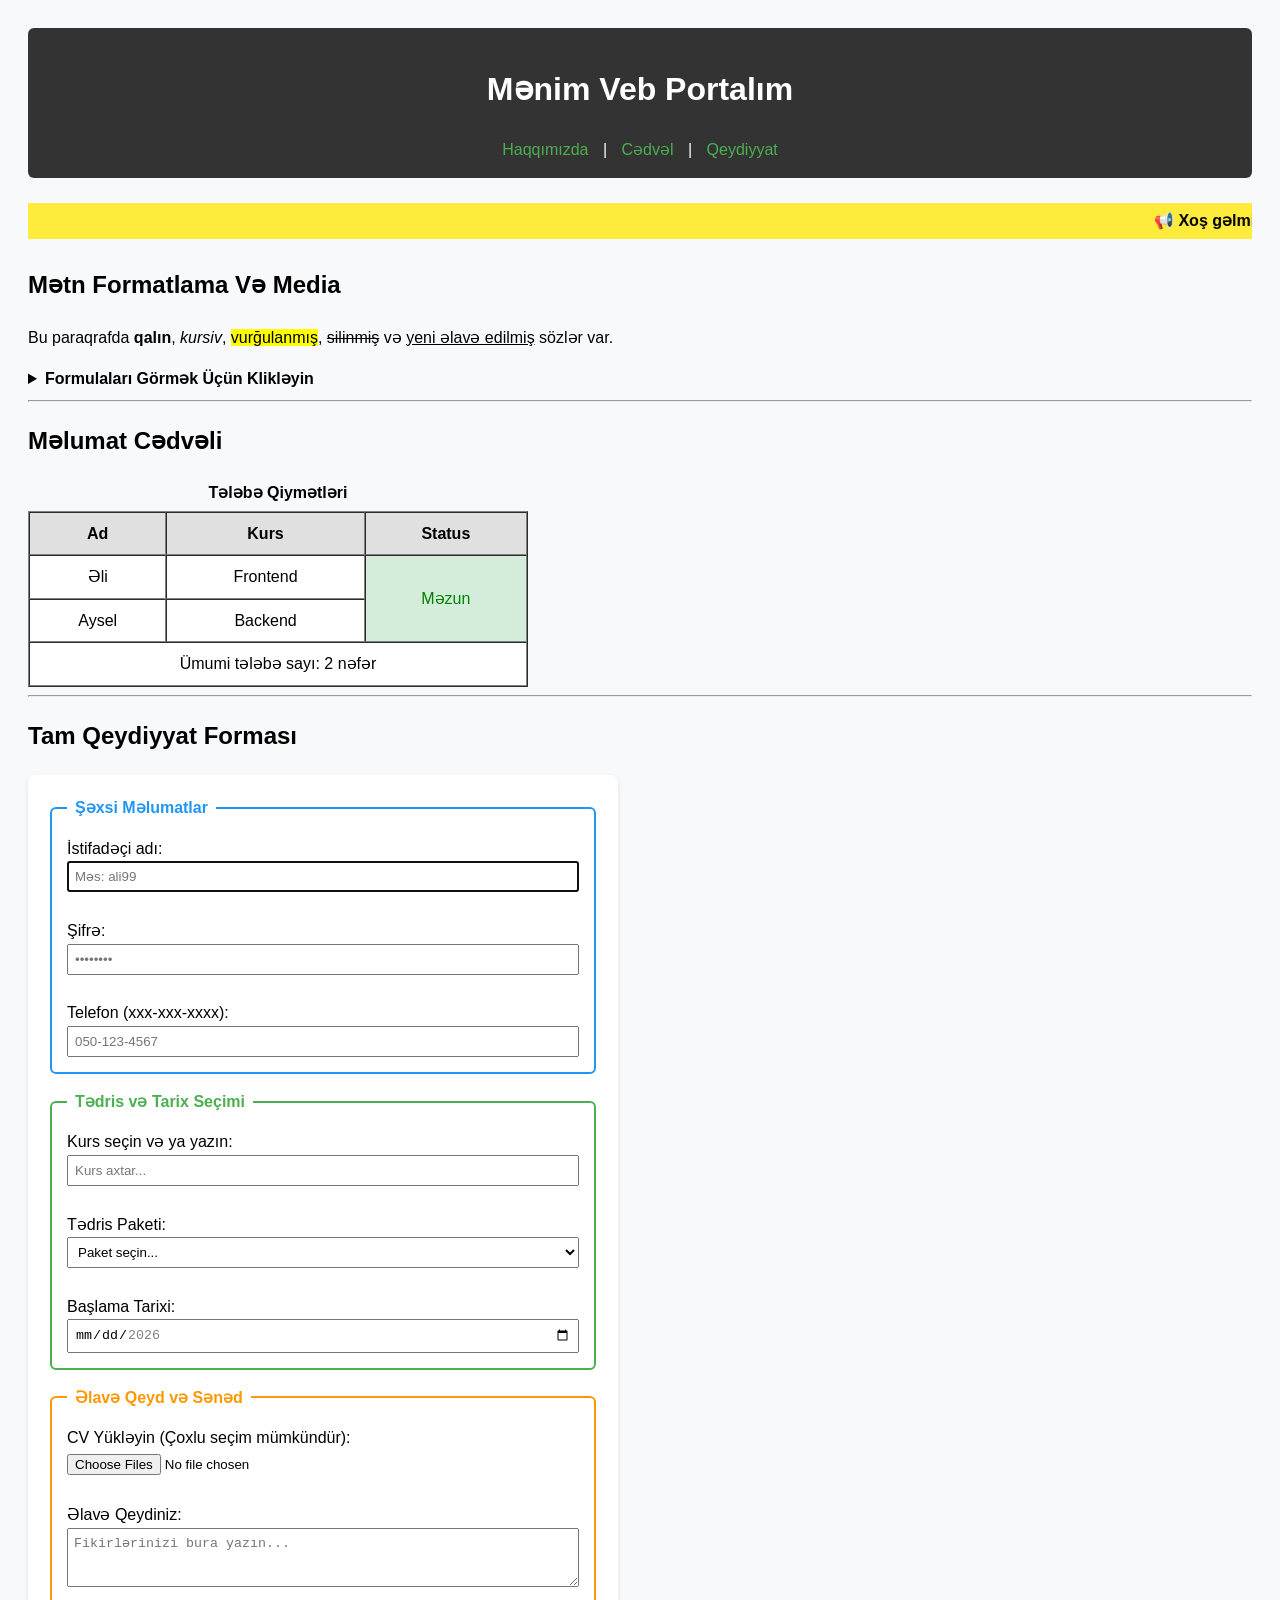
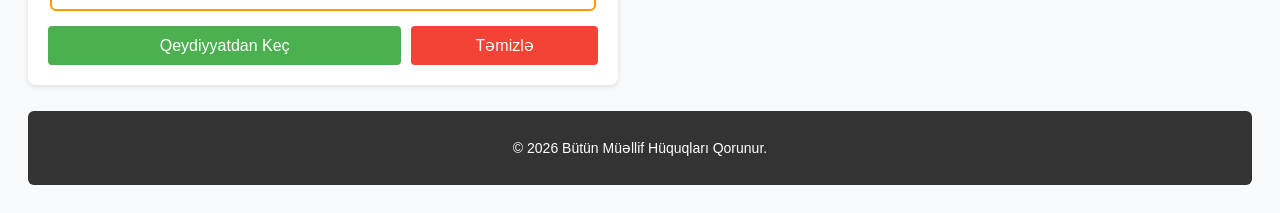
<file: butovbilikler.html>
<!DOCTYPE html>
<html lang="az">
<head>
  <meta charset="UTF-8">
  <meta name="viewport" content="width=device-width, initial-scale=1.0">
  <title>Tam HTML5 Master Dərs Nümunəsi</title>
</head>
<body style="font-family: Arial, sans-serif; background-color: #f8f9fa; padding: 20px; line-height: 1.6;">

  <!-- SAYT BAŞLIĞI VƏ NAVİQASİYA -->
  <header style="background-color: #333; color: white; padding: 15px; text-align: center; border-radius: 6px;">
    <h1>Mənim Veb Portalım</h1>
    <nav>
      <a href="#haqqinda" style="color: #4CAF50; margin: 0 10px; text-decoration: none;">Haqqımızda</a> |
      <a href="#cedvel" style="color: #4CAF50; margin: 0 10px; text-decoration: none;">Cədvəl</a> |
      <a href="#forma" style="color: #4CAF50; margin: 0 10px; text-decoration: none;">Qeydiyyat</a>
    </nav>
  </header>

  <br>

  <!-- CANLI ELAN XƏTTİ -->
  <marquee behavior="scroll" direction="left" scrollamount="6" style="background-color: #ffeb3b; padding: 5px; font-weight: bold;">
    📢 Xoş gəlmisiniz! Yeni HTML5 kurslarımıza qeydiyyat davam edir!
  </marquee>

  <!-- ƏSAS MƏZMUN BÖLMƏSİ -->
  <main>
    <section id="haqqinda">
      <h2>Mətn Formatlama Və Media</h2>
      <p>Bu paraqrafda <b>qalın</b>, <i>kursiv</i>, <mark>vurğulanmış</mark>, <del>silinmiş</del> və <ins>yeni əlavə edilmiş</ins> sözlər var.</p>
      
      <details>
        <summary><b>Formulaları Görmək Üçün Klikləyin</b></summary>
        <p>Su: H<sub>2</sub>O | Kvadrat tənlik: X<sup>2</sup> + Y<sup>2</sup> = Z<sup>2</sup></p>
      </details>
    </section>

    <hr>

    <!-- CƏDVƏL BÖLMƏSİ -->
    <section id="cedvel">
      <h2>Məlumat Cədvəli</h2>
      <table border="1" cellpadding="8" cellspacing="0" style="width: 100%; max-width: 500px; background-color: white; text-align: center;">
        <caption style="font-weight: bold; margin-bottom: 5px;">Tələbə Qiymətləri</caption>
        <tr style="background-color: #e0e0e0;">
          <th>Ad</th>
          <th>Kurs</th>
          <th>Status</th>
        </tr>
        <tr>
          <td>Əli</td>
          <td>Frontend</td>
          <td rowspan="2" style="background-color: #d4edda; color: green;">Məzun</td>
        </tr>
        <tr>
          <td>Aysel</td>
          <td>Backend</td>
        </tr>
        <tr>
          <td colspan="3">Ümumi tələbə sayı: 2 nəfər</td>
        </tr>
      </table>
    </section>

    <hr>

    <!-- MASTER FORM BÖLMƏSİ -->
    <section id="forma">
      <h2>Tam Qeydiyyat Forması</h2>
      <form action="/qeydiyyat-serveri" method="post" style="max-width: 550px; background-color: white; padding: 20px; border-radius: 8px; box-shadow: 0 2px 5px rgba(0,0,0,0.1);">

        <!-- 1. ŞƏXSİ MƏLUMATLAR -->
        <fieldset style="border: 2px solid #2196F3; border-radius: 6px; padding: 15px; margin-bottom: 15px;">
          <legend style="color: #2196F3; font-weight: bold; padding: 0 8px;">Şəxsi Məlumatlar</legend>

          <label for="username">İstifadəçi adı:</label><br>
          <input type="text" id="username" name="username" placeholder="Məs: ali99" required autofocus style="width: 100%; padding: 6px; box-sizing: border-box;"><br><br>

          <label for="userpass">Şifrə:</label><br>
          <input type="password" id="userpass" name="password" placeholder="••••••••" required style="width: 100%; padding: 6px; box-sizing: border-box;"><br><br>

          <label for="userphone">Telefon (xxx-xxx-xxxx):</label><br>
          <input type="tel" id="userphone" name="phone" pattern="[0-9]{3}-[0-9]{3}-[0-9]{4}" placeholder="050-123-4567" style="width: 100%; padding: 6px; box-sizing: border-box;">
        </fieldset>

        <!-- 2. SEÇİMLƏR VƏ TƏQVİM -->
        <fieldset style="border: 2px solid #4CAF50; border-radius: 6px; padding: 15px; margin-bottom: 15px;">
          <legend style="color: #4CAF50; font-weight: bold; padding: 0 8px;">Tədris və Tarix Seçimi</legend>

          <!-- Datalist ilə avtotamamlama -->
          <label for="kurs-secim">Kurs seçin və ya yazın:</label><br>
          <input type="text" id="kurs-secim" list="kurs-siyahisi" name="kurs" placeholder="Kurs axtar..." style="width: 100%; padding: 6px; box-sizing: border-box;">
          <datalist id="kurs-siyahisi">
            <option value="HTML5 və CSS3">
            <option value="JavaScript Mütəxəssisi">
            <option value="Python Backend">
          </datalist>
          <br><br>

          <!-- Qruplaşdırılmış Select -->
          <label for="paket">Tədris Paketi:</label><br>
          <select id="paket" name="paket" style="width: 100%; padding: 6px;">
            <option value="" selected disabled hidden>Paket seçin...</option>
            <optgroup label="Əyani Dərslər">
              <option value="eyani_ferdi">Fərdi Dərs</option>
              <option value="eyani_qrup">Qrup Dərsi</option>
            </optgroup>
            <optgroup label="Onlayn Dərslər">
              <option value="online_canli">Canlı Zoom</option>
              <option value="online_video">Video Dərslik</option>
            </optgroup>
          </select>
          <br><br>

          <label for="dogum">Başlama Tarixi:</label><br>
          <input type="date" id="dogum" name="start_date" min="2026-01-01" max="2026-12-31" style="width: 100%; padding: 6px; box-sizing: border-box;">
        </fieldset>

        <!-- 3. RƏY VƏ FAYL YÜKLƏMƏ -->
        <fieldset style="border: 2px solid #FF9800; border-radius: 6px; padding: 15px; margin-bottom: 15px;">
          <legend style="color: #FF9800; font-weight: bold; padding: 0 8px;">Əlavə Qeyd və Sənəd</legend>

          <label for="cv">CV Yükləyin (Çoxlu seçim mümkündür):</label><br>
          <input type="file" id="cv" name="user_files" multiple><br><br>

          <label for="qeyd">Əlavə Qeydiniz:</label><br>
          <textarea id="qeyd" name="qeyd" rows="3" placeholder="Fikirlərinizi bura yazın..." style="width: 100%; padding: 6px; box-sizing: border-box;"></textarea>
        </fieldset>

        <!-- DÜYMƏLƏR -->
        <div style="display: flex; gap: 10px;">
          <input type="submit" value="Qeydiyyatdan Keç" style="flex: 2; background-color: #4CAF50; color: white; border: none; padding: 10px; border-radius: 4px; cursor: pointer; font-size: 16px;">
          <input type="reset" value="Təmizlə" style="flex: 1; background-color: #f44336; color: white; border: none; padding: 10px; border-radius: 4px; cursor: pointer; font-size: 16px;">
        </div>
      </form>
    </section>
  </main>

  <br>

  <!-- SAYTIN ALTLIĞI (FOOTER) -->
  <footer style="background-color: #333; color: white; text-align: center; padding: 12px; border-radius: 6px; font-size: 14px;">
    <p>&copy; 2026 Bütün Müəllif Hüquqları Qorunur.</p>
  </footer>

</body>
</html>
</file>
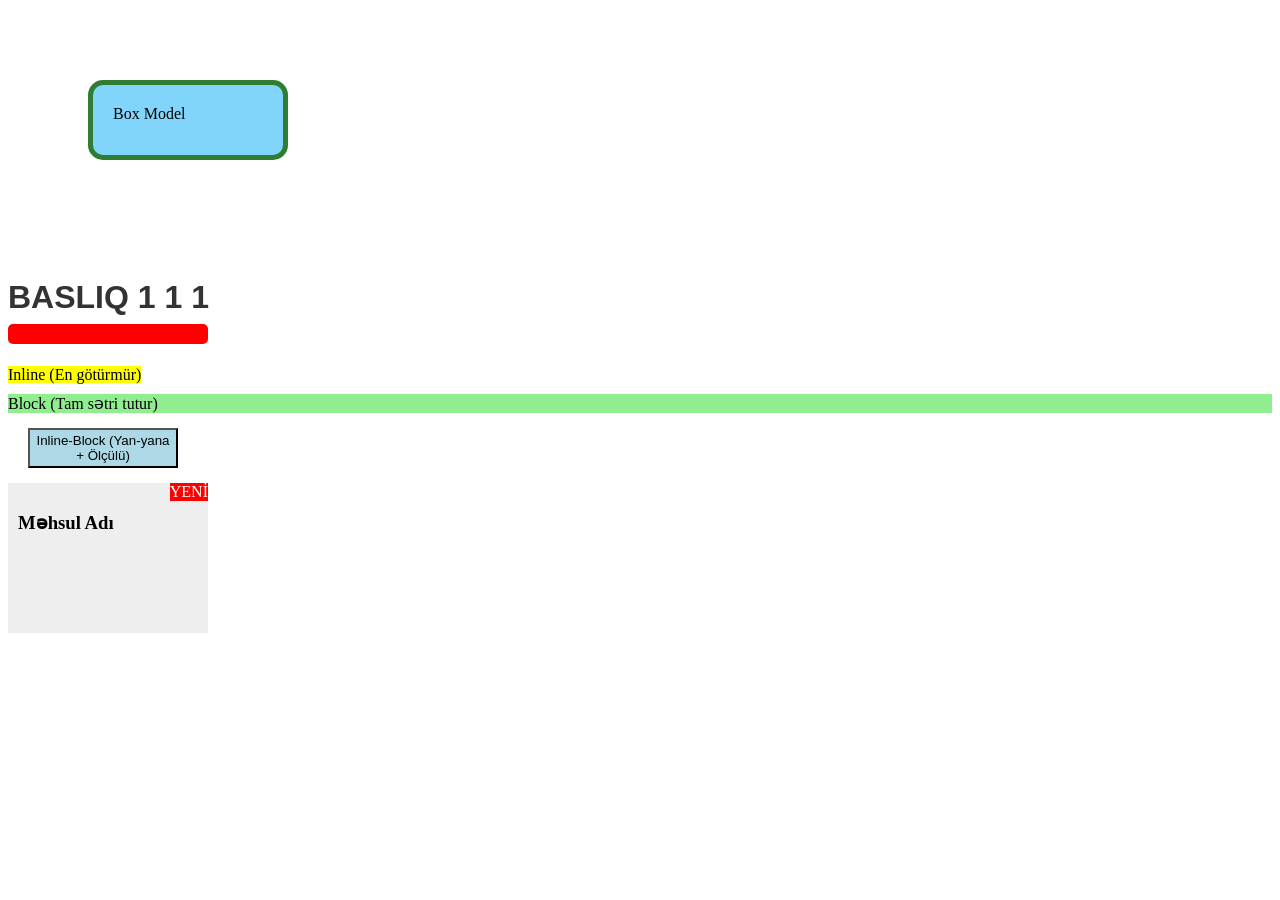
<file: css/dershtml.html>
<!DOCTYPE html>
<html lang="en">
<head>
    <meta charset="UTF-8">
    <meta name="viewport" content="width=device-width, initial-scale=1.0">
    <title>Document</title>
    <link rel="stylesheet" href="derscss.css">
</head>
<body>
    <div class="box-model">Box Model</div>
    <br>
    <h1 class="basliq">BASLIQ 1 1 1</h1>

    <span class="test-inline">Inline (En götürmür)</span>
    <div class="test-block">Block (Tam sətri tutur)</div>
    <button class="test-ib">Inline-Block (Yan-yana + Ölçülü)</button>
    <div class="test-none">Mən görünməyəcəyəm</div>


    <br>

    <div class="kart">
         <span class="birc-nişan">YENİ</span>
            <h3>Məhsul Adı</h3>
    </div>

    <br>
    <br>
    <br>
    <br>
    <br>
    <br>
    <br>
    <br>

</body>
</html>
</file>
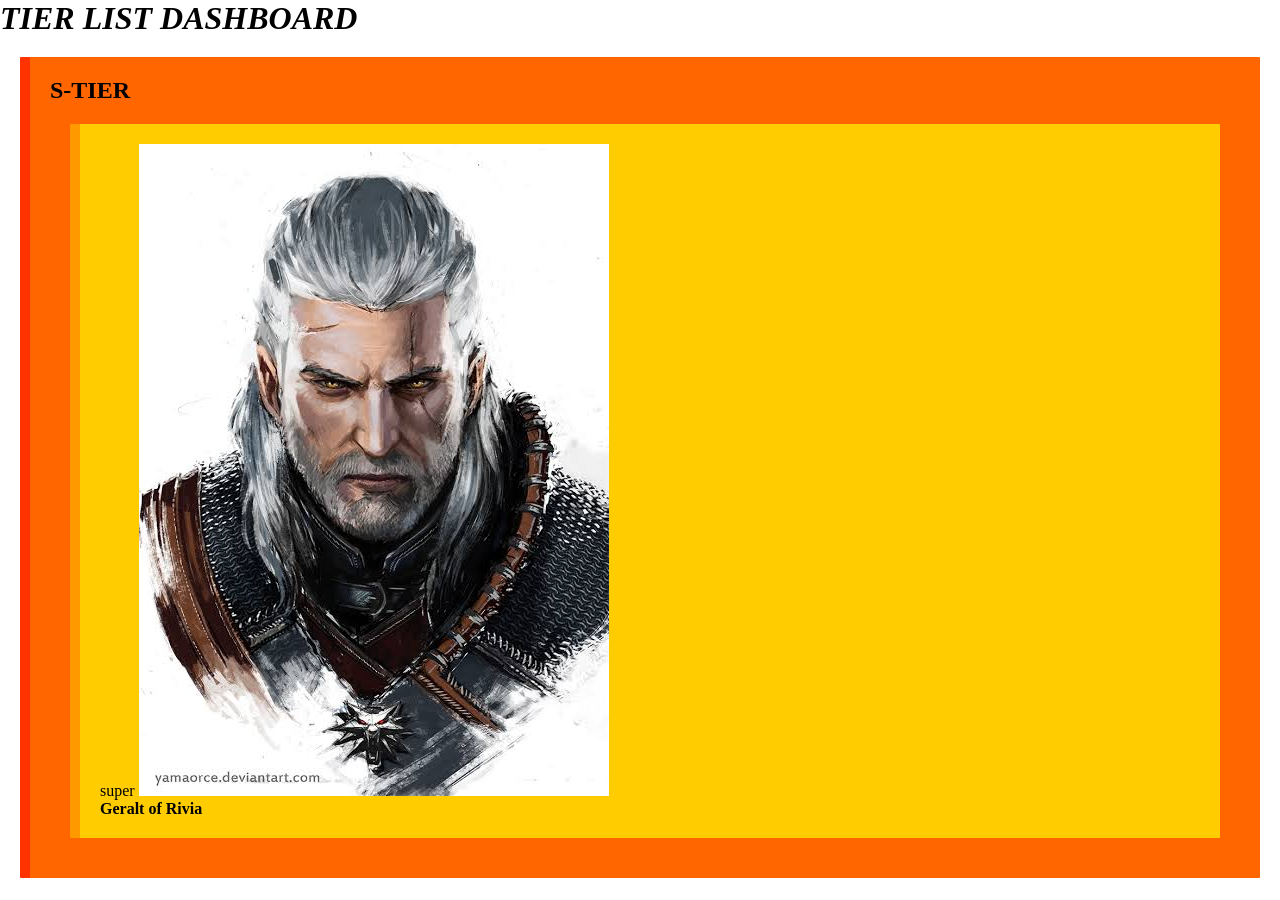
<file: praktiki tapsiriq/praktika1.html>
<!DOCTYPE html>
<html lang="en">
<head>
    <link rel="stylesheet"  href="praktika1.css">
    <meta charset="UTF-8">
    <meta name="viewport" content="width=device-width, initial-scale=1.0">
    <title>Tier list</title>
    <link rel="icon" href="praktika1.webp" type="image/x-icon">
</head>
<body>
    <h1> <b> <em> TIER LIST DASHBOARD </b> </em> </h1>
    <main class="main">
        <div class="s-tier">
            <h2>S-TIER </h2>
            <div class="card">
                <span class="reyting">super</span>
                <img src="sekilller/geraltpraktika1.jpg" alt="geralt of rivia">
                <h4> Geralt of Rivia </h4>
            </div>
        </div>
    </main>
</body>
</html>
</file>
<file: css/derscss.css>
.box-model {
  /* 1. CONTENT (Məzmun sahəsi) */
  width: 200px;
  height: 80px;
  background-color: #81d4fa; /* Mavi fon */

  /* 2. PADDING (Daxili boşluq) */
  padding: 20px;

  /* 3. BORDER (Çərçivə) */
  border: 5px solid #2e7d32; /* Qalın yaşıl çərçivə */
  border-radius: 15px; /* Dairəvi künclər */

  /* 4. MARGIN (Xarici boşluq) */
  margin: 80px;
}

/* Bütün elementlər üçün box-sizing sığortası */
*, *:before, *:after {
  box-sizing: border-box;
}

.basliq {
  font-family: sans-serif;
  color: #333;
}

/* 🌟 ::AFTER İLƏ ƏLAVƏ OLUNAN SÜNİ XƏTT */
.basliq::after {
  content: "";          /* 1. MÜTLƏQ YAZILMALIDIR (Süni elementi yaradır) */
  display: block;      /* Xəttin yeni sətirdən düşməsi üçün */
  width: 200px;         /* Xəttin eni */
  height: 20px;         /* Xəttin qalınlığı */
  background-color: red; /* Xəttin rəngi */
  margin-top: 8px;     /* Mətnlə xətt arasındakı məsafə */
  border-radius: 5px;  /* Xəttin kənarlarının yumşaldılması */
}

*, *:before, *:after {
  box-sizing: border-box;
}

/* Inline: En veririk amma təsir etmir */
.test-inline {
  display: inline;
  width: 300px; /* Brauzer bunu saymayacaq */
  background-color: yellow;
}

/* Block: Yeni sətirdən düşür və tam 100% tutur */
.test-block {
  display: block;
  background-color: lightgreen;
  margin-top: 10px;
}

/* Inline-block: Yan-yana qalır, amma 150px enini götürür */
.test-ib {
  display: inline-block;
  width: 150px;
  height: 40px;
  background-color: lightblue;
  margin: 15px 20px;
}

/* None: Gizlədir */
.test-none {
  display: none;
}

.kart {
  position: relative; /* 1. XƏBƏRDARLIQ: Absolute övlad bu qutudan kənara çıxmasın! */
  width: 200px;
  height: 150px;
  background-color: #eee;
  padding: 10px;
}

.birc-nişan {
  position: absolute; /* 2. Sərbəst hərəkət edir */
  top: 0;
  right: 0;          /* Kartın tam yuxarı sağ küncünə yapışır */
  background-color: red;
  color: white;
}
</file>
<file: praktiki tapsiriq/praktika1.css>
* {
    margin: 0;
    padding:0;
    box-sizing: border-box;
}

body{
    margin: 0;
    padding: 0;
}

.s-tier{
    background-color: #ff6600;
    padding: 20px;
    margin: 20px;
    border-radius: 1px;
    border-left: 10px solid #ff3300;
}

.card{
    background-color: #ffcc00;
    padding: 20px;
    margin: 20px;
    border-radius: 1px;
    border-left: 10px solid #ff9900;
}


img{
    width:auto;

}
</file>
